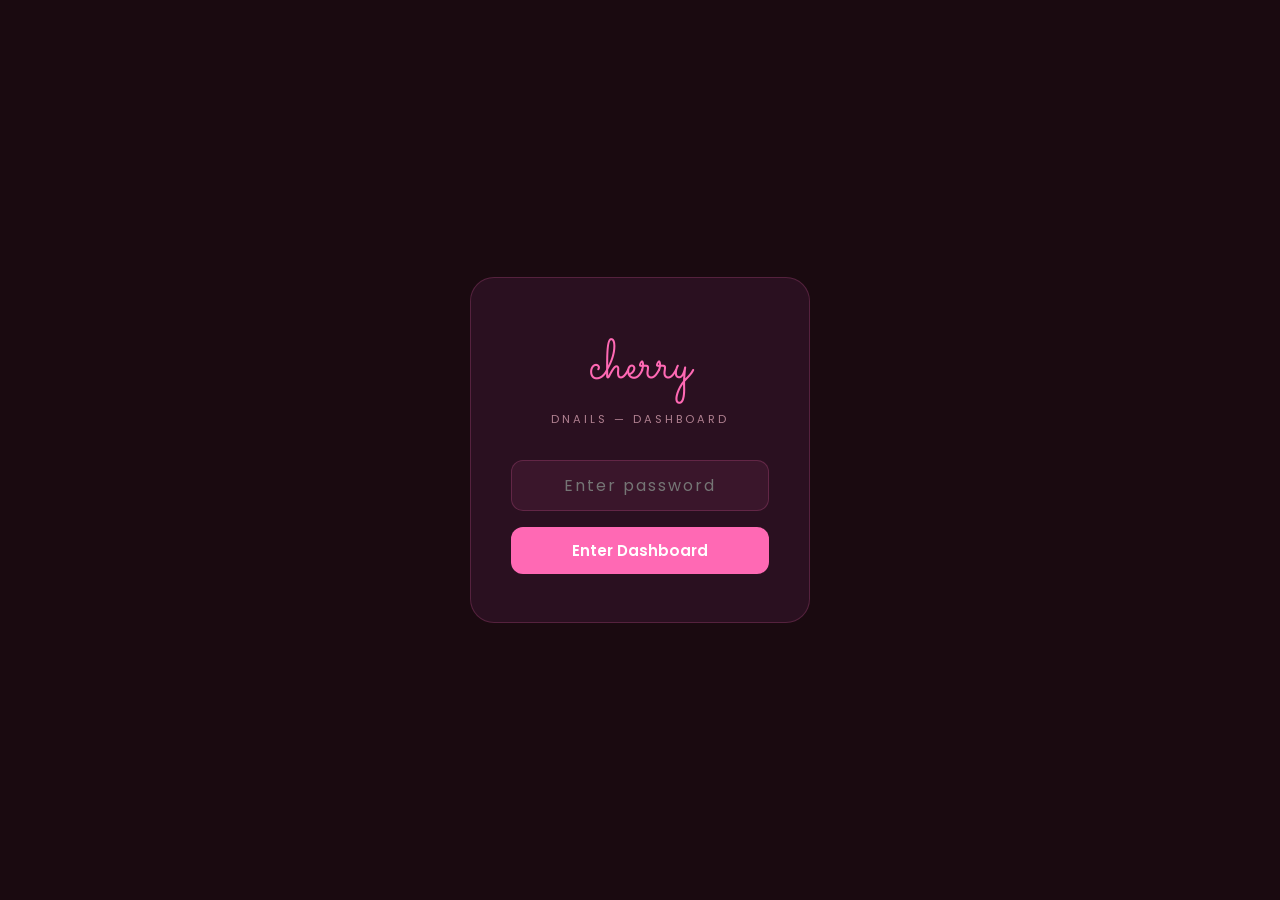
<file: dashboard (1).html>
<!DOCTYPE html>
<html lang="en">
<head>
<meta charset="UTF-8">
<meta name="viewport" content="width=device-width, initial-scale=1.0">
<title>cherry Dnails | Dashboard</title>
<link href="https://fonts.googleapis.com/css2?family=Sacramento&family=Poppins:wght@300;400;500;600&display=swap" rel="stylesheet">
<link rel="stylesheet" href="https://cdnjs.cloudflare.com/ajax/libs/font-awesome/6.5.0/css/all.min.css">
<style>
  :root {
    --pink: #ff69b4;
    --deep-pink: #c2185b;
    --light-pink: #fce4ec;
    --dark: #1a0a10;
    --card: #2a1020;
    --border: rgba(255,105,180,0.2);
    --text: #f8e8f0;
    --muted: #b08090;
  }
  * { margin:0; padding:0; box-sizing:border-box; }

  /* LOGIN SCREEN */
  #loginScreen {
    position: fixed; inset: 0;
    background: var(--dark);
    display: flex; align-items: center; justify-content: center;
    z-index: 9999;
    flex-direction: column;
    gap: 2rem;
  }
  .login-box {
    background: var(--card);
    border: 1px solid var(--border);
    border-radius: 24px;
    padding: 3rem 2.5rem;
    width: 340px;
    text-align: center;
  }
  .login-logo { font-family: 'Sacramento', cursive; font-size: 3.5rem; color: var(--pink); margin-bottom: 0.2rem; }
  .login-sub { font-family: 'Poppins', sans-serif; font-size: 0.7rem; letter-spacing: 3px; color: var(--muted); text-transform: uppercase; margin-bottom: 2rem; }
  .login-box input {
    width: 100%; padding: 12px 16px;
    background: rgba(255,105,180,0.08);
    border: 1px solid var(--border);
    border-radius: 12px;
    color: var(--text);
    font-family: 'Poppins', sans-serif;
    font-size: 1rem;
    outline: none;
    margin-bottom: 1rem;
    letter-spacing: 2px;
    text-align: center;
  }
  .login-box input:focus { border-color: var(--pink); }
  .login-btn {
    width: 100%; padding: 12px;
    background: var(--pink);
    color: #fff;
    border: none; border-radius: 12px;
    font-family: 'Poppins', sans-serif;
    font-size: 0.95rem; font-weight: 600;
    cursor: pointer;
    transition: background 0.2s;
  }
  .login-btn:hover { background: var(--deep-pink); }
  .login-error { color: #ff6b6b; font-size: 0.85rem; margin-top: 0.5rem; display: none; }

  /* MAIN DASHBOARD */
  body {
    background: var(--dark);
    font-family: 'Poppins', sans-serif;
    color: var(--text);
    min-height: 100vh;
  }

  header {
    background: var(--card);
    border-bottom: 1px solid var(--border);
    padding: 1rem 2rem;
    display: flex; align-items: center; justify-content: space-between;
    position: sticky; top: 0; z-index: 100;
  }
  .header-logo { font-family: 'Sacramento', cursive; font-size: 2.2rem; color: var(--pink); }
  .header-sub { font-size: 0.65rem; letter-spacing: 3px; color: var(--muted); text-transform: uppercase; }
  .logout-btn {
    background: transparent; border: 1px solid var(--border);
    color: var(--muted); padding: 6px 16px; border-radius: 8px;
    font-family: 'Poppins', sans-serif; font-size: 0.8rem; cursor: pointer;
    transition: all 0.2s;
  }
  .logout-btn:hover { border-color: var(--pink); color: var(--pink); }

  .main { padding: 2rem; max-width: 1200px; margin: 0 auto; }

  /* STATS */
  .stats {
    display: grid; grid-template-columns: repeat(4, 1fr); gap: 1rem; margin-bottom: 2rem;
  }
  .stat-card {
    background: var(--card); border: 1px solid var(--border);
    border-radius: 16px; padding: 1.25rem 1.5rem;
    transition: transform 0.2s;
  }
  .stat-card:hover { transform: translateY(-2px); }
  .stat-label { font-size: 0.75rem; color: var(--muted); text-transform: uppercase; letter-spacing: 1px; margin-bottom: 8px; }
  .stat-value { font-size: 2rem; font-weight: 600; color: var(--text); }
  .stat-card.total .stat-value { color: var(--pink); }
  .stat-card.confirmed .stat-value { color: #4ade80; }
  .stat-card.pending .stat-value { color: #facc15; }
  .stat-card.returned .stat-value { color: #f87171; }

  /* SEARCH & FILTERS */
  .controls {
    background: var(--card); border: 1px solid var(--border);
    border-radius: 16px; padding: 1.25rem 1.5rem;
    display: flex; gap: 1rem; align-items: center;
    margin-bottom: 1.5rem; flex-wrap: wrap;
  }
  .search-wrap { position: relative; flex: 1; min-width: 200px; }
  .search-wrap i { position: absolute; left: 12px; top: 50%; transform: translateY(-50%); color: var(--muted); font-size: 0.9rem; }
  .controls input, .controls select {
    background: rgba(255,105,180,0.07);
    border: 1px solid var(--border);
    border-radius: 10px;
    color: var(--text);
    font-family: 'Poppins', sans-serif;
    font-size: 0.9rem;
    padding: 9px 12px;
    outline: none;
    transition: border-color 0.2s;
    width: 100%;
  }
  .search-wrap input { padding-left: 36px; }
  .controls input:focus, .controls select:focus { border-color: var(--pink); }
  .controls select { min-width: 160px; flex: 0; cursor: pointer; }
  .controls select option { background: #2a1020; }
  .clear-btn {
    background: transparent; border: 1px solid var(--border);
    color: var(--muted); padding: 9px 16px; border-radius: 10px;
    font-family: 'Poppins', sans-serif; font-size: 0.85rem; cursor: pointer;
    white-space: nowrap; transition: all 0.2s;
  }
  .clear-btn:hover { border-color: var(--pink); color: var(--pink); }

  /* TABLE */
  .table-wrap {
    background: var(--card); border: 1px solid var(--border);
    border-radius: 16px; overflow: hidden;
  }
  .table-header {
    padding: 1rem 1.5rem;
    border-bottom: 1px solid var(--border);
    display: flex; align-items: center; justify-content: space-between;
  }
  .table-title { font-size: 0.9rem; font-weight: 600; color: var(--text); }
  .order-count { font-size: 0.8rem; color: var(--muted); }

  table { width: 100%; border-collapse: collapse; }
  thead th {
    padding: 12px 16px; text-align: left;
    font-size: 0.72rem; font-weight: 600;
    color: var(--muted); text-transform: uppercase; letter-spacing: 1px;
    border-bottom: 1px solid var(--border);
  }
  tbody tr {
    border-bottom: 1px solid rgba(255,105,180,0.07);
    transition: background 0.15s;
  }
  tbody tr:hover { background: rgba(255,105,180,0.05); }
  tbody tr:last-child { border-bottom: none; }
  tbody td { padding: 14px 16px; font-size: 0.85rem; color: var(--text); vertical-align: middle; }
  .td-muted { color: var(--muted); font-size: 0.8rem; }

  .badge {
    display: inline-block; padding: 4px 12px;
    border-radius: 999px; font-size: 0.75rem; font-weight: 500;
    cursor: pointer; border: none; font-family: 'Poppins', sans-serif;
    transition: opacity 0.2s;
  }
  .badge:hover { opacity: 0.8; }
  .badge.confirmed { background: rgba(74,222,128,0.15); color: #4ade80; border: 1px solid rgba(74,222,128,0.3); }
  .badge.pending   { background: rgba(250,204,21,0.15);  color: #facc15; border: 1px solid rgba(250,204,21,0.3); }
  .badge.returned  { background: rgba(248,113,113,0.15); color: #f87171; border: 1px solid rgba(248,113,113,0.3); }

  .del-btn {
    background: transparent; border: none; color: var(--muted);
    cursor: pointer; font-size: 0.9rem; padding: 4px 8px;
    border-radius: 6px; transition: all 0.2s;
  }
  .del-btn:hover { color: #f87171; background: rgba(248,113,113,0.1); }

  .empty-state {
    text-align: center; padding: 4rem 2rem;
    color: var(--muted); font-size: 0.9rem;
  }
  .empty-state i { font-size: 2.5rem; display: block; margin-bottom: 1rem; opacity: 0.4; }

  @media (max-width: 768px) {
    .stats { grid-template-columns: repeat(2,1fr); }
    .controls { flex-direction: column; }
    .controls select { min-width: 100%; }
    thead th:nth-child(4), tbody td:nth-child(4),
    thead th:nth-child(5), tbody td:nth-child(5) { display: none; }
  }
</style>
</head>
<body>

<!-- LOGIN -->
<div id="loginScreen">
  <div class="login-box">
    <div class="login-logo">cherry</div>
    <div class="login-sub">Dnails — Dashboard</div>
    <input type="password" id="pwdInput" placeholder="Enter password" onkeydown="if(event.key==='Enter') tryLogin()" />
    <button class="login-btn" onclick="tryLogin()">Enter Dashboard</button>
    <div class="login-error" id="loginError">Incorrect password. Try again.</div>
  </div>
</div>

<!-- DASHBOARD -->
<div id="dashboardScreen" style="display:none;">
  <header>
    <div>
      <div class="header-logo">cherry</div>
      <div class="header-sub">Order Dashboard</div>
    </div>
    <button class="logout-btn" onclick="logout()"><i class="fas fa-sign-out-alt"></i> Logout</button>
  </header>

  <div class="main">

    <!-- STATS -->
    <div class="stats">
      <div class="stat-card total">
        <div class="stat-label">Total Orders</div>
        <div class="stat-value" id="statTotal">0</div>
      </div>
      <div class="stat-card confirmed">
        <div class="stat-label">Confirmed</div>
        <div class="stat-value" id="statConfirmed">0</div>
      </div>
      <div class="stat-card pending">
        <div class="stat-label">En Attente</div>
        <div class="stat-value" id="statPending">0</div>
      </div>
      <div class="stat-card returned">
        <div class="stat-label">Retour</div>
        <div class="stat-value" id="statReturned">0</div>
      </div>
    </div>

    <!-- CONTROLS -->
    <div class="controls">
      <div class="search-wrap">
        <i class="fas fa-search"></i>
        <input type="text" id="searchInput" placeholder="Search by name, phone or wilaya..." oninput="renderOrders()" />
      </div>
      <select id="filterStatus" onchange="renderOrders()">
        <option value="">All statuses</option>
        <option value="pending">En Attente</option>
        <option value="confirmed">Confirmed</option>
        <option value="returned">Retour</option>
      </select>
      <select id="filterWilaya" onchange="renderOrders()">
        <option value="">All wilayas</option>
      </select>
      <button class="clear-btn" onclick="clearFilters()"><i class="fas fa-times"></i> Clear</button>
    </div>

    <!-- TABLE -->
    <div class="table-wrap">
      <div class="table-header">
        <span class="table-title">Orders</span>
        <span class="order-count" id="orderCount">0 orders</span>
      </div>
      <table>
        <thead>
          <tr>
            <th>#</th>
            <th>Customer</th>
            <th>Phone</th>
            <th>Wilaya / Address</th>
            <th>Product</th>
            <th>Forme / Size</th>
            <th>Price</th>
            <th>Date</th>
            <th>Status</th>
            <th></th>
          </tr>
        </thead>
        <tbody id="ordersBody"></tbody>
      </table>
      <div class="empty-state" id="emptyState" style="display:none;">
        <i class="fas fa-box-open"></i>
        No orders found.
      </div>
    </div>

  </div>
</div>

<script>
const PASSWORD = "douaamalik";

function tryLogin() {
  const val = document.getElementById('pwdInput').value;
  if (val === PASSWORD) {
    document.getElementById('loginScreen').style.display = 'none';
    document.getElementById('dashboardScreen').style.display = 'block';
    loadDashboard();
  } else {
    document.getElementById('loginError').style.display = 'block';
    document.getElementById('pwdInput').value = '';
  }
}

function logout() {
  document.getElementById('loginScreen').style.display = 'flex';
  document.getElementById('dashboardScreen').style.display = 'none';
  document.getElementById('pwdInput').value = '';
}

function getOrders() {
  return JSON.parse(localStorage.getItem('orders')) || [];
}

function saveOrders(orders) {
  localStorage.setItem('orders', JSON.stringify(orders));
}

function loadDashboard() {
  populateWilayaFilter();
  renderOrders();
}

function populateWilayaFilter() {
  const orders = getOrders();
  const wilayas = [...new Set(orders.map(o => (o.customerAddress || '').split('|').pop().trim()).filter(Boolean))];
  const sel = document.getElementById('filterWilaya');
  sel.innerHTML = '<option value="">All wilayas</option>';
  wilayas.forEach(w => {
    const opt = document.createElement('option');
    opt.value = w; opt.textContent = w;
    sel.appendChild(opt);
  });
}

function renderOrders() {
  const orders  = getOrders();
  const search  = document.getElementById('searchInput').value.toLowerCase();
  const status  = document.getElementById('filterStatus').value;
  const wilaya  = document.getElementById('filterWilaya').value.toLowerCase();

  let filtered = orders.filter(o => {
    const name    = (o.customerName    || '').toLowerCase();
    const phone   = (o.customerPhone   || '').toLowerCase();
    const address = (o.customerAddress || '').toLowerCase();
    const matchSearch = !search || name.includes(search) || phone.includes(search) || address.includes(search);
    const matchStatus = !status || (o.status || 'pending') === status;
    const matchWilaya = !wilaya || address.includes(wilaya);
    return matchSearch && matchStatus && matchWilaya;
  });

  // Stats (always from all orders)
  const all = orders;
  document.getElementById('statTotal').textContent     = all.length;
  document.getElementById('statConfirmed').textContent = all.filter(o => o.status === 'confirmed').length;
  document.getElementById('statPending').textContent   = all.filter(o => !o.status || o.status === 'pending').length;
  document.getElementById('statReturned').textContent  = all.filter(o => o.status === 'returned').length;

  const tbody = document.getElementById('ordersBody');
  tbody.innerHTML = '';

  document.getElementById('emptyState').style.display = filtered.length === 0 ? 'block' : 'none';
  document.getElementById('orderCount').textContent = filtered.length + ' order' + (filtered.length !== 1 ? 's' : '');

  filtered.slice().reverse().forEach((order, i) => {
    const globalIdx = orders.indexOf(order);
    const status = order.status || 'pending';
    const statusLabel = status === 'confirmed' ? 'Confirmed' : status === 'returned' ? 'Retour' : 'En Attente';

    const tr = document.createElement('tr');
    tr.innerHTML = `
      <td class="td-muted">#${orders.length - globalIdx}</td>
      <td><strong>${esc(order.customerName || '—')}</strong></td>
      <td class="td-muted">${esc(order.customerPhone || '—')}</td>
      <td class="td-muted" style="max-width:160px;white-space:nowrap;overflow:hidden;text-overflow:ellipsis;">${esc(order.customerAddress || '—')}</td>
      <td>${esc(order.product || '—')}</td>
      <td class="td-muted">${esc(order.forme || '—')} / ${esc(order.longueur || '—')}</td>
      <td style="color:var(--pink);font-weight:600;">${esc(order.price || '—')}</td>
      <td class="td-muted" style="font-size:0.75rem;">${esc(order.date || '—')}</td>
      <td>
        <button class="badge ${status}" onclick="cycleStatus(${globalIdx})">${statusLabel}</button>
      </td>
      <td>
        <button class="del-btn" onclick="deleteOrder(${globalIdx})" title="Delete"><i class="fas fa-trash"></i></button>
      </td>
    `;
    tbody.appendChild(tr);
  });
}

function cycleStatus(idx) {
  const orders = getOrders();
  const current = orders[idx].status || 'pending';
  const next = current === 'pending' ? 'confirmed' : current === 'confirmed' ? 'returned' : 'pending';
  orders[idx].status = next;
  saveOrders(orders);
  renderOrders();
}

function deleteOrder(idx) {
  if (!confirm('Delete this order?')) return;
  const orders = getOrders();
  orders.splice(idx, 1);
  saveOrders(orders);
  populateWilayaFilter();
  renderOrders();
}

function clearFilters() {
  document.getElementById('searchInput').value = '';
  document.getElementById('filterStatus').value = '';
  document.getElementById('filterWilaya').value = '';
  renderOrders();
}

function esc(str) {
  return String(str).replace(/&/g,'&amp;').replace(/</g,'&lt;').replace(/>/g,'&gt;');
}

// Auto-refresh every 30 seconds for new orders
setInterval(() => {
  if (document.getElementById('dashboardScreen').style.display !== 'none') {
    populateWilayaFilter();
    renderOrders();
  }
}, 30000);
</script>
</body>
</html>
</file>
